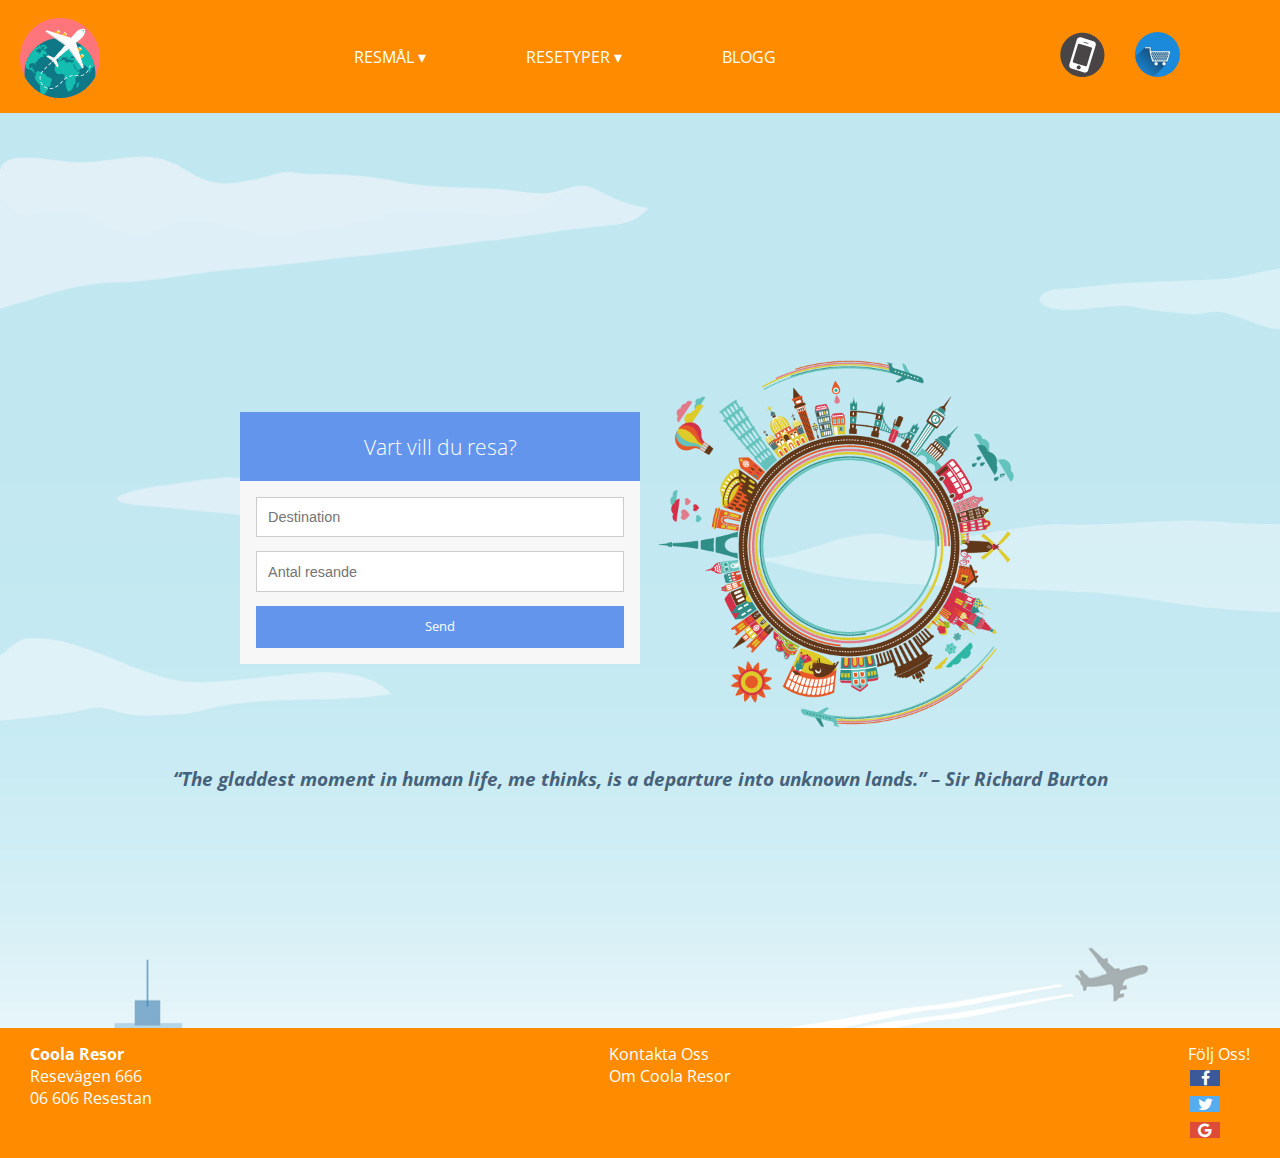
<file: index.html>
<!DOCTYPE html>
<html lang="en">
<head>
    <meta charset="UTF-8">
    <meta name="viewport" content="width=device-width, initial-scale=1.0">
    <meta name="description" content="Hitta din drömresa över hela världen till förmånliga priser!">
    <meta name="keywords" content="Resmål, Vinterresor, Sommarresor, Utlandsresa, Sista minuten">
    <link href="https://fonts.googleapis.com/css?family=Open+Sans" rel="stylesheet">
    <link rel="stylesheet" href="https://cdnjs.cloudflare.com/ajax/libs/font-awesome/4.7.0/css/font-awesome.min.css">
    <link rel="stylesheet" href="Home.css">
    <link rel="stylesheet" href="Homehome.css">

    <title>Coola Resor</title>
</head>
<body>

<nav>

    <div>

        <a href="index.html"><img id="Logga" src="Images/plane.svg" alt="Logotyp" title="Logotyp"></a>

    </div>

    <ul class="menu">

        <li class="dropdown"><span>RESMÅL &#9662</span>

            <ul class="dropdown-menu">

                <li><a href="Products.html#sista">Indien</a></li>

                <li><a href="Products.html#usa">USA</a></li>

                <li><a href="Products.html#sommarresor">England</a></li>

                <li><a href="Products.html#usa">Japan</a></li>

            </ul>

        </li>

        <li class="dropdown"><span>RESETYPER &#9662</span>

            <ul class="dropdown-menu">

                <li><a href="Products.html#sista">Sista Minuten</a></li>

                <li><a href="Products.html#vinterresor">Vinterresor</a></li>

                <li><a href="Products.html#sommarresor">Sommarresor</a></li>

            </ul>

        </li>

        <li><a href="blogg.html">BLOGG</a></li>

    </ul>

    <ul class="menu-mobile">

        <li class="dropdown-mobile"><span>RESOR &#9662</span>

            <ul class="dropdown-mobile-items">

                <li><a href="Products.html#sista">Sista Minuten</a></li>

                <li><a href="Products.html#vinterresor">Vinterresor</a></li>

                <li><a href="Products.html#sommarresor">Sommarresor</a></li>

            </ul>

        </li>

    </ul>

    <div id="nav-image">

        <a href="Kontakt.html"><img id="Telefon" src="Images/Telefon.svg" alt="kontaktikon" title="kontaktikon"> </a>

        <a href="Kundkorg.html"><img class="nav-img" src="Images/Kundkorg2.svg" alt="Kundkorg" title="Kungkorgsikon"></a>

    </div>

</nav>


<main>
    <section>
    <section id="sökbar">
        <div class="form-style-6">
            <h1>Vart vill du resa?</h1>
            <form>
                <input type="text" name="field1" placeholder=Destination />
                <input type="text" name="field2" placeholder="Antal resande" />
                <input type="submit" value="Send" />
            </form>
        </div>
    </section>
    <aside>
        <img id="travel" src="Images/travel.png" alt="Resebild" title="Bild på kända resemål"> </a>

    </aside>
    </section>
    <h3><em>“The gladdest moment in human life, me thinks, is a departure into unknown lands.” – Sir Richard Burton</em></h3>

</main>
<footer>
    <div>
        <p>
            <Strong>Coola Resor</Strong><br>
            Resevägen 666 <br>
            06 606 Resestan
        </p>
    </div>
    <div>
        <p><a href="Kontakt.html">Kontakta Oss</a></p>
        <p><a href="#">Om Coola Resor</a></p>
    </div>
    <div class="follow">
        <p>Följ Oss!</p>
        <a href="http://facebook.com" class="fa fa-facebook"></a>
        <a href="http://twitter.com" class="fa fa-twitter"></a>
        <a href="http://google.com" class="fa fa-google"></a>
    </div>
</footer>
</body>
</html>
</file>
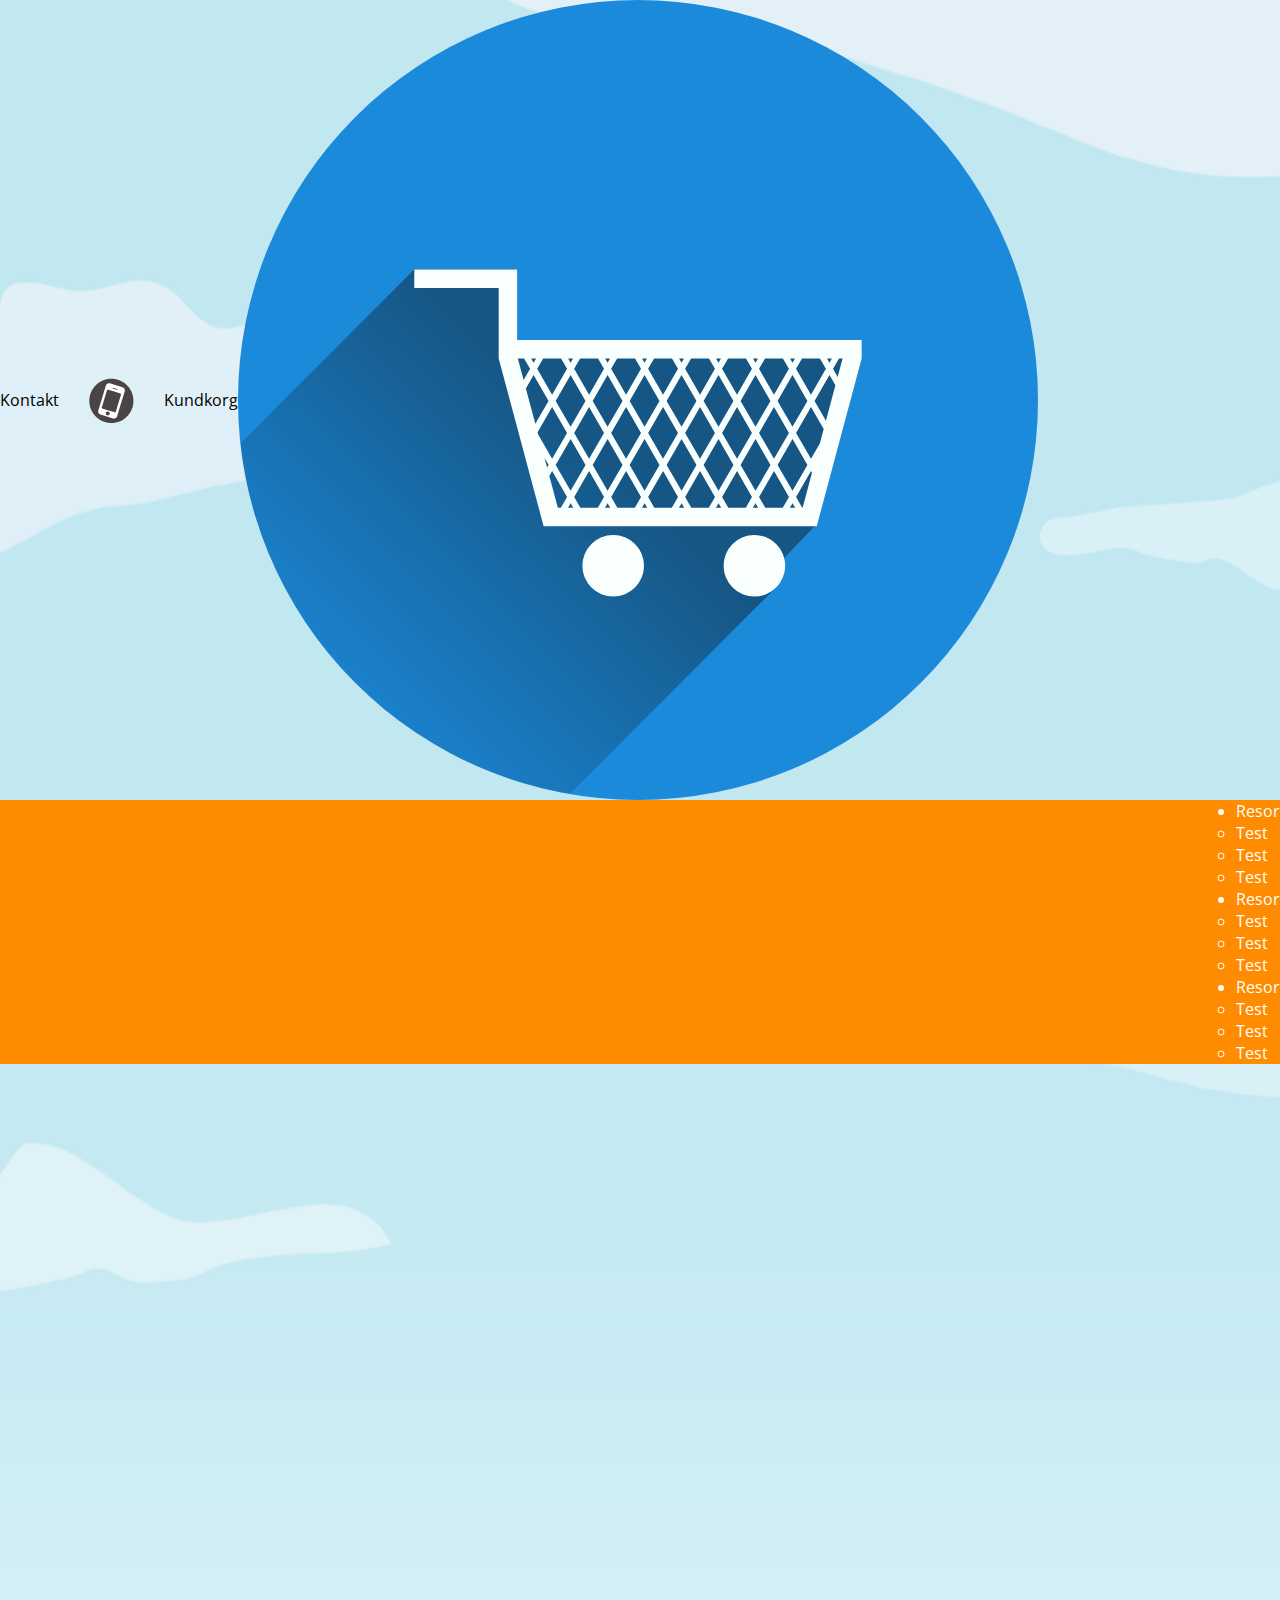
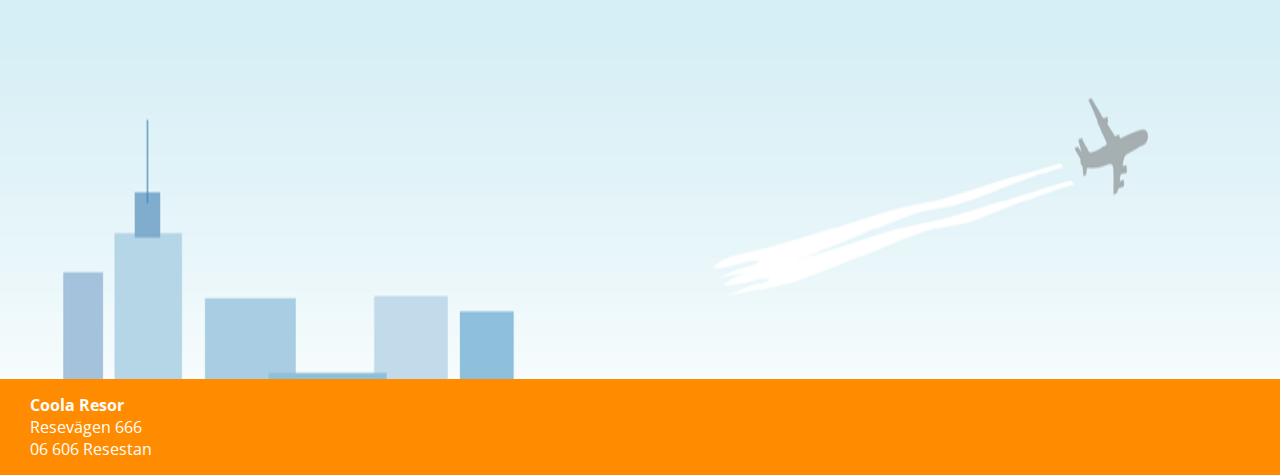
<file: Grund.html>
<!DOCTYPE html>
<html lang="en">
<head>
    <meta charset="UTF-8">
    <link href="https://fonts.googleapis.com/css?family=Open+Sans" rel="stylesheet">
    <link rel="stylesheet" href="Home.css">
    <link rel="stylesheet" href="Homehome.css">

    <title>Coola Resor</title>

</head>
<body>
        <header>
            <div class="img-container">
                <span>Kontakt</span>
                <img id="Telefon" src="Images/Telefon.svg">
                <span>Kundkorg</span>
                <img src="Images/Kundkorg2.svg">
            </div>

        </header>
        <nav>
            <img id="Logga" src="Images/plane.svg">
                <ul>
                    <li><a href="#">Resor
                    <ul>
                        <li><a href="#">Test</a></li>
                        <li><a href="#">Test</a></li>
                        <li><a href="#">Test</a></li>
                    </ul>
                    </a></li>
                    <li><a href="#">Resor
                            <ul>
                                <li><a href="#">Test</a></li>
                                <li><a href="#">Test</a></li>
                                <li><a href="#">Test</a></li>
                            </ul>
                        </a>
                    </li>
                    <li><a href="#">Resor
                            <ul>
                                <li><a href="#">Test</a></li>
                                <li><a href="#">Test</a></li>
                                <li><a href="#">Test</a></li>
                            </ul>
                        </a>
                    </li>
                </ul>
        </nav>
        <main>

        </main>
        <footer>
         <p>
             <Strong>Coola Resor</Strong><br>
             Resevägen 666 <br>
             06 606 Resestan

         </p>
        </footer>
</body>
</html>
</file>
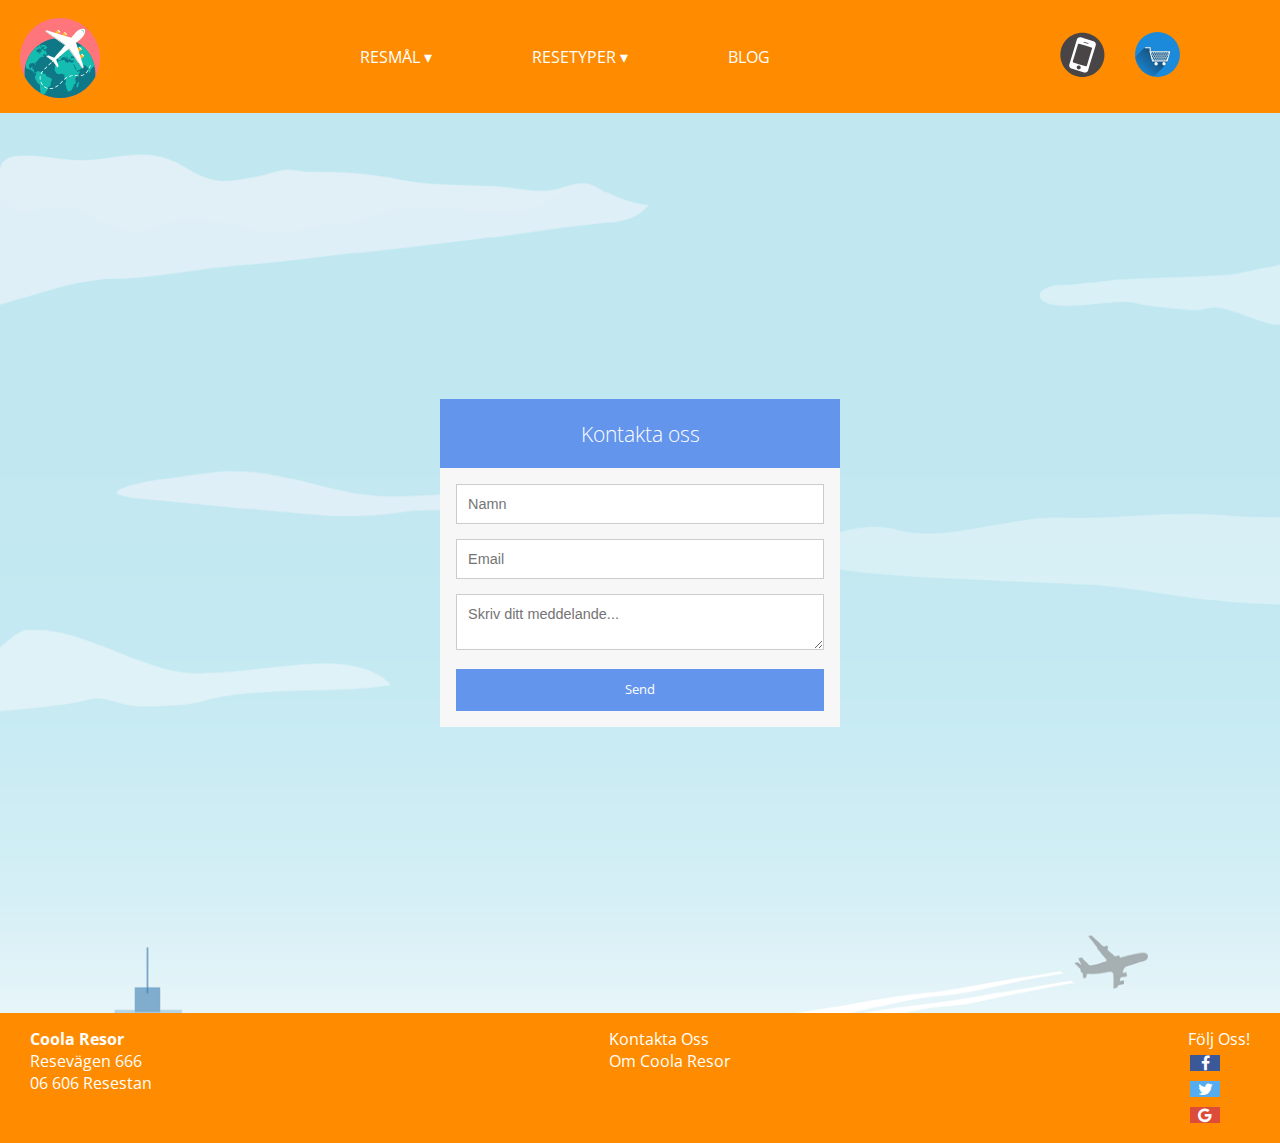
<file: Kontakt.html>
<!DOCTYPE html>
<html lang="en">
<head>
    <meta charset="UTF-8">
    <meta name="viewport" content="width=device-width, initial-scale=1.0">
    <meta name="keywords" content="Kommentar, Kontakta oss, Email">
    <link href="https://fonts.googleapis.com/css?family=Open+Sans" rel="stylesheet">
    <link rel="stylesheet" href="https://cdnjs.cloudflare.com/ajax/libs/font-awesome/4.7.0/css/font-awesome.min.css">
    <link rel="stylesheet" href="Home.css">
    <link rel="stylesheet" href="Kontakt.css">
    <title>Coola Resor</title>
</head>
<body>

<nav>

    <div>

        <a href="index.html"><img id="Logga" src="Images/plane.svg"></a>

    </div>

    <ul class="menu">

        <li class="dropdown"><span>RESMÅL &#9662</span>

            <ul class="dropdown-menu">

                <li><a href="Products.html#sista">Indien</a></li>

                <li><a href="Products.html#usa">USA</a></li>

                <li><a href="Products.html#sommarresor">England</a></li>

                <li><a href="Products.html#usa">Japan</a></li>

            </ul>

        </li>

        <li class="dropdown"><span>RESETYPER &#9662</span>

            <ul class="dropdown-menu">

                <li><a href="Products.html#sista">Sista Minuten</a></li>

                <li><a href="Products.html#vinterresor">Vinterresor</a></li>

                <li><a href="Products.html#sommarresor">Sommarresor</a></li>

            </ul>

        </li>

        <li><a href="blogg.html">BLOG</a></li>

    </ul>

    <ul class="menu-mobile">

        <li class="dropdown-mobile"><span>RESOR &#9662</span>

            <ul class="dropdown-mobile-items">

                <li><a href="Products.html#sista">Sista Minuten</a></li>

                <li><a href="Products.html#vinterresor">Vinterresor</a></li>

                <li><a href="Products.html#sommarresor">Sommarresor</a></li>

            </ul>

        </li>

    </ul>

    <div id="nav-image">

        <a href="Kontakt.html"><img id="Telefon" src="Images/Telefon.svg"> </a>

        <a href="Kundkorg.html"><img class="nav-img" src="Images/Kundkorg2.svg"></a>

    </div>

</nav>

<main>


        <section>
            <div class="form-style-6">
                <h1>Kontakta oss</h1>
                <form>
                    <input type="text" name="field1" placeholder="Namn" />
                    <input type="email" name="field2" placeholder="Email" />
                    <textarea name="field3" placeholder="Skriv ditt meddelande..."></textarea>
                    <input type="submit" value="Send" />
                </form>
            </div>
        </section>
</main>
<footer>
    <div>
        <p>
            <Strong>Coola Resor</Strong><br>
            Resevägen 666 <br>
            06 606 Resestan
        </p>
    </div>
    <div>
        <p><a href="Kontakt.html">Kontakta Oss</a></p>
        <p><a href="#">Om Coola Resor</a></p>
    </div>
    <div class="follow">
        <p>Följ Oss!</p>
        <a href="#" class="fa fa-facebook"></a>
        <a href="#" class="fa fa-twitter"></a>
        <a href="#" class="fa fa-google"></a>
    </div>
</footer>
</body>
</html>
</file>
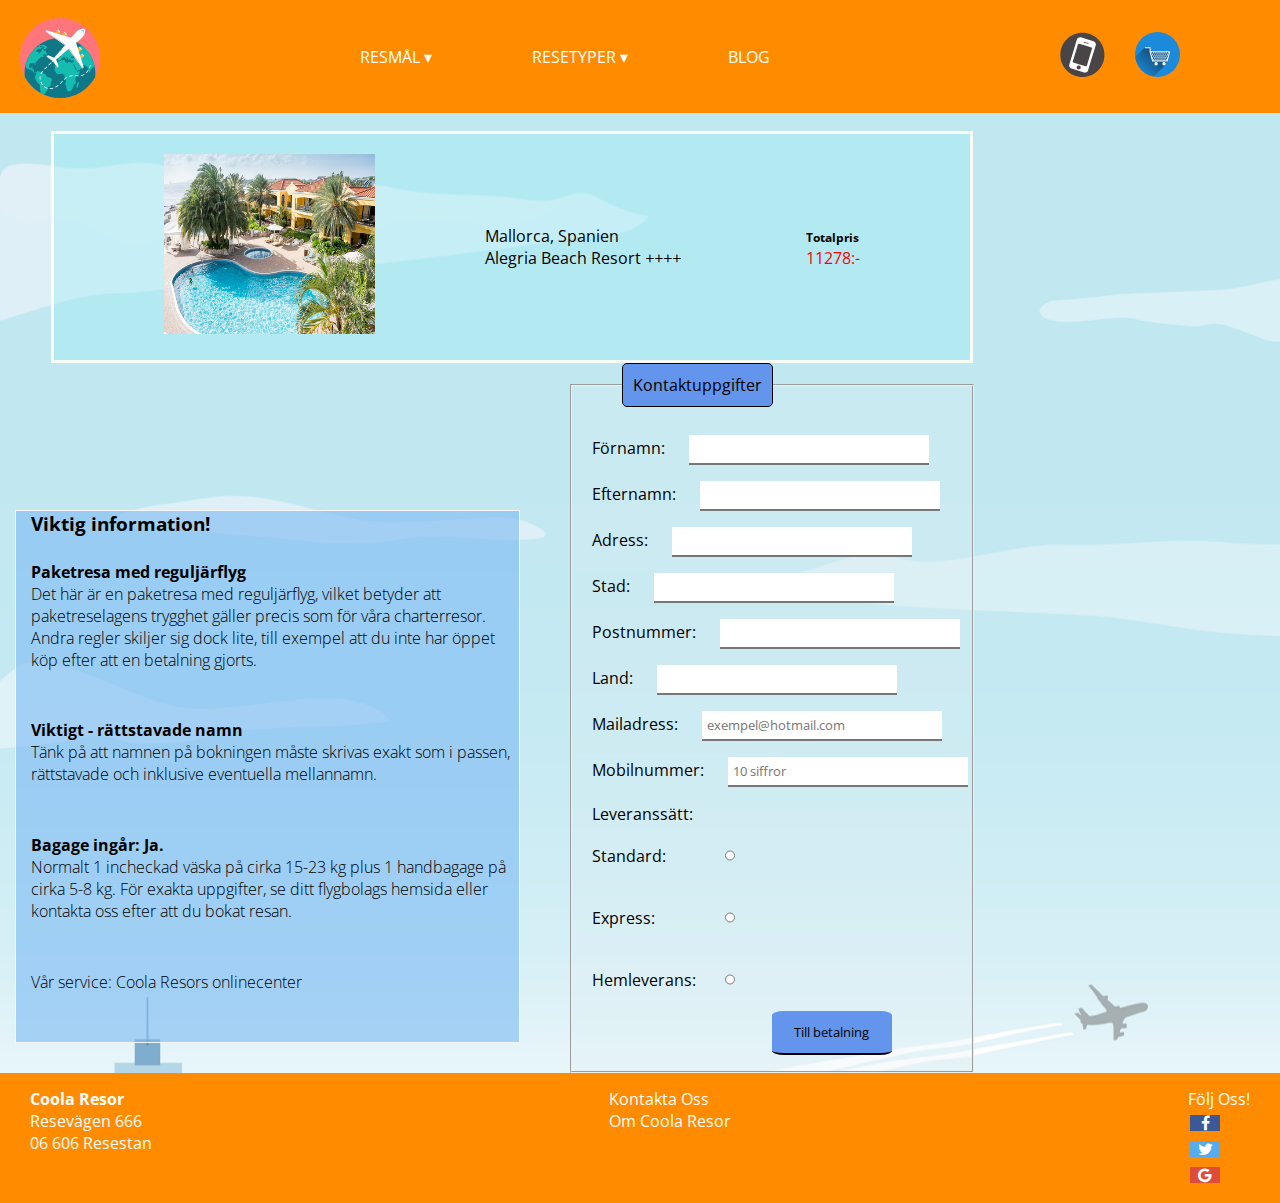
<file: Kundkorg.html>
<!DOCTYPE html>
<html lang="en">
<head>
    <meta charset="UTF-8">
    <link rel="stylesheet" href="Home.css">
    <link rel="stylesheet" href="Kundkorg.css">
    <meta name="keywords" content="Kontaktupgifter, Information, Coola resor,">
    <link rel="stylesheet" href="https://cdnjs.cloudflare.com/ajax/libs/font-awesome/4.7.0/css/font-awesome.min.css">
    <link href="https://fonts.googleapis.com/css?family=Open+Sans" rel="stylesheet">
    <meta name="viewport" content="width=device-width, initial-scale=1.0">
    <title>Coola Resor</title>
</head>
<body>

<nav>

    <div>

        <a href="index.html"><img id="Logga" src="Images/plane.svg" alt="Logotyp" title="Logotyp"></a>

    </div>

    <ul class="menu">

        <li class="dropdown"><span>RESMÅL &#9662</span>

            <ul class="dropdown-menu">

                <li><a href="Products.html#sista">Indien</a></li>

                <li><a href="Products.html#usa">USA</a></li>

                <li><a href="Products.html#sommarresor">England</a></li>

                <li><a href="Products.html#usa">Japan</a></li>

            </ul>

        </li>

        <li class="dropdown"><span>RESETYPER &#9662</span>

            <ul class="dropdown-menu">

                <li><a href="Products.html#sista">Sista Minuten</a></li>

                <li><a href="Products.html#vinterresor">Vinterresor</a></li>

                <li><a href="Products.html#sommarresor">Sommarresor</a></li>

            </ul>

        </li>

        <li><a href="blogg.html">BLOG</a></li>

    </ul>

    <ul class="menu-mobile">

        <li class="dropdown-mobile"><span>RESOR &#9662</span>

            <ul class="dropdown-mobile-items">

                <li><a href="Products.html#sista">Sista Minuten</a></li>

                <li><a href="Products.html#vinterresor">Vinterresor</a></li>

                <li><a href="Products.html#sommarresor">Sommarresor</a></li>

            </ul>

        </li>

    </ul>

    <div id="nav-image">

        <a href="Kontakt.html"><img id="Telefon" src="Images/Telefon.svg"> </a>

        <a href="Kundkorg.html"><img class="nav-img" src="Images/Kundkorg2.svg"></a>

    </div>

</nav>

<main>
    <section id="övre">
                 <article>
                    <article id="bild">
                        <img src="Images/resort-906102_960_720.jpg" title="Hotel" alt="Hotel">
                    </article>
                    <article id="namn">
                        <ul>
                            <li><p>Mallorca, Spanien</p></li>
                            <li><span>Alegria Beach Resort <em>++++</em></span></li>
                        </ul>
                    </article>
                    <article id="priset">
                        <ul>
                            <li><strong>Totalpris</strong><p>11278:-</p></li>
                        </ul>
                    </article>
                 </article>
    </section>

    <section id="undre">
    <article id="info">
        <h3>Viktig information!</h3>
        <ul>
            <li><strong>Paketresa med reguljärflyg</strong>
                <p>Det här är en paketresa med reguljärflyg, vilket betyder att paketreselagens trygghet gäller precis som för våra charterresor.
                    Andra regler skiljer sig dock lite, till exempel att du inte har öppet köp efter att en betalning gjorts.</p></li>
            <li><strong>Viktigt - rättstavade namn</strong>
                <p>Tänk på att namnen på bokningen måste skrivas exakt som i passen, rättstavade och inklusive eventuella mellannamn.</p></li>
            <li><strong>Bagage ingår: Ja.</strong>
                <p>Normalt 1 incheckad väska på cirka 15-23 kg plus 1 handbagage på cirka 5-8 kg. För exakta uppgifter,
                    se ditt flygbolags hemsida eller kontakta oss efter att du bokat resan.</p></li>
            <li>Vår service: Coola Resors onlinecenter</li>
        </ul>
    </article>
    <article id="formbox">

        <form>

            <fieldset>
                <legend>Kontaktuppgifter</legend>
            <label for="Förnamn">Förnamn:</label>
            <input id="Förnamn" type="text" name="Förnamn" pattern="[A-Ö a-ö]{2,}" title="Endast bokstäver" required>
            <label for="Efternamn">Efternamn:</label>
            <input id="Efternamn" type="text" name="Efternamn" pattern="[A-Ö a-ö]{2,}" title="Endast bokstäver" required>
            <label for="Gatuadress">Adress:</label>
            <input id="Gatuadress" type="text" name="Gatuadress" title="Vänligen fyll i fältet" required>
            <label for="Stad">Stad:</label>
            <input id="Stad" type="text" name="Stad" pattern="[A-Ö a-ö]{2,}" title="Endast bokstäver"required>
            <label for="Postnummer">Postnummer:</label>
            <input id="Postnummer" type="text" name="Postnummer" pattern="[0-9]+" minlength="5" title="Endast siffror" required>
            <label for="Land">Land:</label>
            <input id="Land" type="text" name="Land" pattern="[A-Ö a-ö]{2,}" title="Endast bokstäver" required>
            <label for="Mailadress">Mailadress:</label>
            <input id="Mailadress" type="email" name="Mailadress" placeholder="exempel@hotmail.com" required>
            <label for="Telefonnummer">Mobilnummer:</label>
            <input id="Telefonnummer" type="number" name="Telefonnummer"  placeholder="10 siffror" minlength="10" title="Endast siffror" required>
            <label>Leveranssätt: </label>
                <div class="radiobuttons">
                    <label>Standard: </label>
                    <input type="radio" name="alt" class="radio">
                </div>
                <div class="radiobuttons">
                    <label>Express: </label>
                    <input type="radio" name="alt" class="radio">
                </div>
                <div class="radiobuttons">
                    <label>Hemleverans: </label>
                    <input type="radio" name="alt" class="radio">
                </div>
            <input type="submit" value="Till betalning" id="payment">
            </fieldset>
        </form>

        </article>
    </section>
</main>
<footer>
    <div>
        <p>
            <Strong>Coola Resor</Strong><br>
            Resevägen 666 <br>
            06 606 Resestan
        </p>
    </div>
    <div>
        <p><a href="Kontakt.html">Kontakta Oss</a></p>
        <p><a href="#">Om Coola Resor</a></p>
    </div>
    <div class="follow">
        <p>Följ Oss!</p>
        <a href="#" class="fa fa-facebook"></a>
        <a href="#" class="fa fa-twitter"></a>
        <a href="#" class="fa fa-google"></a>
    </div>
</footer>
</body>
</html>
</file>
<file: Home.css>
*{
    margin: 0;
    padding: 0;
    box-sizing: border-box;
    font-family: 'Open Sans', sans-serif;
}
body > nav{
    background-color: darkorange;
    box-sizing: border-box;
    height: auto;
    display: flex;
    justify-content: space-between;
    align-items: center;
    color: white;
    width: 100%;

}

body {
    display: flex;
    flex-direction: column;
    background-image: url("Images/background.png");
    background-size: 100% 100%;

}
.img-container {
    display: flex;
    align-items: center;
}
#nav-image {

    display: flex;
    align-items: center;
    margin-right: 100px;
}

#Telefon{
    height: 105px;
    width: 105px;
}
.nav-img{
    height: 45px;
    width: 45px;
}

#Logga{
    height: 100px;
    width: 100px;
    margin-top: 8px;
    padding-left: 20%;

}

.menu {
    /*margin-top: 15px;*/
    display: flex;
    align-items: center;
    justify-content: space-between;
}
.menu > li {
    display: inline;
    margin-right: 100px;
}
.menu > li:last-of-type {
    margin-right: 0;
}
.dropdown:hover .dropdown-menu {
    display: flex;
    flex-direction: column;
    background: rgba(255, 115, 27, 0.64);
    border-radius: 5px;
    padding-top: 60px;
    position: absolute;
    top: -25px;
    left: -30px;
    z-index: 1;
}
.dropdown-menu li {
    list-style: none;
    border-bottom: dashed white 2px;
    padding: 0 40px 10px 20px;
    margin: 10px;
}
.dropdown-menu li:last-of-type {
    border-bottom: none;
}
.dropdown {
    position: relative;
}
.dropdown > span {
    z-index: 2;
    position: relative;
    cursor: pointer;
}
.dropdown-menu {
    display: none;
}
.menu-mobile {
    display: none;
}

footer {
    display: flex;
    width: 100%;
    flex-direction: row;
    justify-content: space-between;
    background: darkorange;
    color: white;
    padding: 15px 30px;
}
.fa{
    width: 30px;
    text-align: center;
    text-decoration: none;
    margin: 5px 2px;
}
.follow {
    display: flex;
    flex-direction: column;
}

.fa:hover {
    opacity: 0.7;
}

.fa-facebook {
    background-color: #3B5998;
    color: white;
}
.fa-twitter {
    background: #55ACEE;
    color: white;
}

.fa-google {
    background: #dd4b39;
    color: white;
}
a{
    text-decoration: none;
    color: white}

@media (max-width: 768px) {
    /*nav > ul{
        width: 57%;
    }

    nav > ul > li:hover a + ul{
        width: 87px;
    }*/
    .menu {
        display: none;
    }
    .menu-mobile {
        /*margin-top: 15px;*/
        display: flex;
        margin-left: 50px;
    }
    .menu-mobile > li {
        display: inline;
        margin-right: 20px;
    }
    .dropdown-mobile:hover .dropdown-mobile-items {
        display: flex;
        flex-direction: column;
        background: rgba(255, 115, 27, 0.7);
        border-radius: 5px;
        padding-top: 60px;
        position: absolute;
        top: -25px;
        left: -30px;
        z-index: 1;
    }
    .dropdown-mobile-items li {
        list-style: none;
        border-bottom: solid grey 1px;
        padding: 5px;
        margin: 10px;
    }
    .dropdown-mobile {
        position: relative;
    }
    .dropdown-mobile > span {
        z-index: 2;
        position: relative;
    }
    .dropdown-mobile-items {
        display: none;
    }
    footer{
        display: flex;
        justify-content: center;
        width: 100%;
        bottom: 0;

    }
}
</file>
<file: Homehome.css>
.form-style-6{
    font: 95% Arial, Helvetica, sans-serif;
    max-width: 400px;
    margin: 10px auto;
    padding: 16px;
    background: #F7F7F7;
}
.form-style-6 h1{
    background: cornflowerblue;
    padding: 20px 0;
    font-size: 140%;
    font-weight: 300;
    text-align: center;
    color: #fff;
    margin: -16px -16px 16px -16px;
}
.form-style-6 input[type="text"],
.form-style-6 input[type="date"],
.form-style-6 input[type="datetime"],
.form-style-6 input[type="email"],
.form-style-6 input[type="number"],
.form-style-6 input[type="search"],
.form-style-6 input[type="time"],
.form-style-6 input[type="url"],
.form-style-6 textarea,
.form-style-6 select
{
    -webkit-transition: all 0.30s ease-in-out;
    -moz-transition: all 0.30s ease-in-out;
    -ms-transition: all 0.30s ease-in-out;
    -o-transition: all 0.30s ease-in-out;
    outline: none;
    box-sizing: border-box;
    -webkit-box-sizing: border-box;
    -moz-box-sizing: border-box;
    width: 100%;
    background: #fff;
    margin-bottom: 4%;
    border: 1px solid #ccc;
    padding: 3%;
    color: #555;
    font: 95% Arial, Helvetica, sans-serif;
}
.form-style-6 input[type="text"]:focus,
.form-style-6 input[type="date"]:focus,
.form-style-6 input[type="datetime"]:focus,
.form-style-6 input[type="email"]:focus,
.form-style-6 input[type="number"]:focus,
.form-style-6 input[type="search"]:focus,
.form-style-6 input[type="time"]:focus,
.form-style-6 input[type="url"]:focus,
.form-style-6 textarea:focus,
.form-style-6 select:focus
{
    box-shadow: 0 0 5px cornflowerblue;
    padding: 3%;
    border: 1px solid cornflowerblue;
}

.form-style-6 input[type="submit"],
.form-style-6 input[type="button"]{
    box-sizing: border-box;
    -webkit-box-sizing: border-box;
    -moz-box-sizing: border-box;
    width: 100%;
    padding: 3%;
    background: cornflowerblue;
    border-bottom: 2px solid cornflowerblue;
    border-top-style: none;
    border-right-style: none;
    border-left-style: none;
    color: #fff;
}
.form-style-6 input[type="submit"]:hover,
.form-style-6 input[type="button"]:hover{
    background: #ff731b;
}
main {
    display:flex;
    flex-direction: column;
    justify-content: center;
    align-items: center;
    margin-bottom: 15px;
    height:100vh;
    padding: 1rem;
}

#sökbar{
    flex: 1 50%;
}


aside{
    flex: 1 50%;
}

#travel{
    height: 400px;
    width:400px;
}
h3{
    color: rgba(0, 25, 62, 0.68);
}
main>section{
    display: flex;
    flex-direction: row;
    justify-content: center;
    align-items: center;
    margin-bottom: 25px;
}

@media only screen and (max-width: 768px) {
        body {
            width: 100%;
            display:flex;
            flex-direction:column;
        }

        main {
            align-self: stretch;
            width: 100%;
            display: flex;
            flex-direction: column;
            margin-top: 10px;

        }

    main>section{
        display: flex;
        flex-direction: column;
        justify-content: center;
        align-items: center;
        margin-bottom: 25px;
    }

        fieldset {
            width: 100%;
        }
        #sökbar{
            margin: 0 auto;
        }

        form {
            display: flex;
            flex-direction: column;
        }

        label {
            margin-top: 5%;
        }

        input {
            margin-top: 2%;
        }

        textarea {
            margin: 0 auto;
            margin-top: 10%;
        }

        input:last-of-type {

            margin-top: 5%;
        }

}
</file>
<file: Kontakt.css>
.form-style-6{
    font: 95% Arial, Helvetica, sans-serif;
    max-width: 400px;
    margin: 10px auto;
    padding: 16px;
    background: #F7F7F7;
}
.form-style-6 h1{
    background: cornflowerblue;
    padding: 20px 0;
    font-size: 140%;
    font-weight: 300;
    text-align: center;
    color: #fff;
    margin: -16px -16px 16px -16px;
}
main{

    height:100vh;
    display: flex;
    flex-direction: column;
    justify-content: center;
    align-items: center;


}
.form-style-6 input[type="text"],
.form-style-6 input[type="date"],
.form-style-6 input[type="datetime"],
.form-style-6 input[type="email"],
.form-style-6 input[type="number"],
.form-style-6 input[type="search"],
.form-style-6 input[type="time"],
.form-style-6 input[type="url"],
.form-style-6 textarea,
.form-style-6 select
{
    -webkit-transition: all 0.30s ease-in-out;
    -moz-transition: all 0.30s ease-in-out;
    -ms-transition: all 0.30s ease-in-out;
    -o-transition: all 0.30s ease-in-out;
    outline: none;
    box-sizing: border-box;
    -webkit-box-sizing: border-box;
    -moz-box-sizing: border-box;
    width: 100%;
    background: #fff;
    margin-bottom: 4%;
    border: 1px solid #ccc;
    padding: 3%;
    color: #555;
    font: 95% Arial, Helvetica, sans-serif;
}
.form-style-6 input[type="text"]:focus,
.form-style-6 input[type="date"]:focus,
.form-style-6 input[type="datetime"]:focus,
.form-style-6 input[type="email"]:focus,
.form-style-6 input[type="number"]:focus,
.form-style-6 input[type="search"]:focus,
.form-style-6 input[type="time"]:focus,
.form-style-6 input[type="url"]:focus,
.form-style-6 textarea:focus,
.form-style-6 select:focus
{
    box-shadow: 0 0 5px cornflowerblue;
    padding: 3%;
    border: 1px solid cornflowerblue;
}

.form-style-6 input[type="submit"],
.form-style-6 input[type="button"]{
    box-sizing: border-box;
    -webkit-box-sizing: border-box;
    -moz-box-sizing: border-box;
    width: 100%;
    padding: 3%;
    background: cornflowerblue;
    border-bottom: 2px solid cornflowerblue;
    border-top-style: none;
    border-right-style: none;
    border-left-style: none;
    color: #fff;
}
.form-style-6 input[type="submit"]:hover,
.form-style-6 input[type="button"]:hover{
    background: #ff731b;
}



@media (max-width: 768px){
    body{
        width: 100%;
    }
    main{
        width: 90%;
        margin: 0 auto;
    }
    section{

    }
    fieldset{
        width: 100%;
        margin: 0 auto;
        margin-left: 3%;
    }
    form{
        display: flex;
        flex-direction: column;
    }
    label{
        margin-top: 5%;
    }
    input{
        margin-top: 2%;
        float: left;
    }
    textarea{
        margin-right: 6%;
        margin-top: 10%;
    }
    input:last-of-type{
        margin-left: 0%;
        margin-top: 5%;
        margin-bottom: 3%;
        float: left;
    }


}
</file>
<file: Kundkorg.css>
/* Här börjar kundkorgen */
main {
    width: 80%;
}
#övre{
    width: 100%;
    display: flex;
    align-items: center;
    margin-top: 2vh;
}
#övre > article{
    display: flex;
    flex-direction: row;
    align-items: center;
    justify-content: space-evenly;
    width: 90%;
    padding-top: 2%;
    padding-bottom: 2%;
    margin: 0 auto;
    border-style: solid;
    border-color: #f7fff6;
    background-color: rgba(155, 239, 243, 0.35);

}
#bild{
    width: 23%;
}
#bild > img{
    width: 100%;
    height: 20vh;
}
#namn{
    width: 23%;
}
#namn > ul{
    display: flex;
    flex-direction: column;
    list-style: none;
}
/*#namn > ul > li{
    width: 50%;
}*/
#priset > ul{
    list-style: none;
}
#priset > ul > li > p{
    display: flex;
    justify-content: flex-end;
    color: red;
}
#priset > ul > li > strong{
    font-size: 75%;
}
#undre{
    display: flex;
    flex-direction: row;
    align-items: flex-end;
    width: 100%;
    padding-left: 15px;

}
#info {
    float:left ;
    width: 50%;
    border: 1px solid #f5f5f5;
    background-color: rgba(128, 187, 243, 0.62);
    margin-bottom: 3%;
}
#info > h3{
    margin-bottom: 5%;
    padding-left: 15px;
}
#info > ul{
    list-style: none;
    display: block;
    padding-left: 15px;
}
#info > ul > li{
    margin-bottom: 10%;
    font-weight: 100;
}
#info > ul > li > strong{
    font-weight: 700;
    margin-right: 50%;
}
#ruta{
    margin: 0 auto;
    width: 7%;
}
#formbox {
    float: right;
    width: 50%;
}
#formbox > form{
    width: 100%;
    margin: 0 auto;

}
/*form > h3{
    margin-left: 18%;
    margin-top: 83%;
}*/
fieldset{
    margin: 0 auto;
    width: 350px;
    background-color: rgba(227, 240, 243, 0.26);

}
legend{
    border: 1px solid;
    padding: 10px;
    margin-left: 50px;
    border-radius: 5px;
    background-color: cornflowerblue;
    margin-bottom: 7%;
}
label{
    margin: 5%;
}
input{
    margin-bottom: 4%;
    padding: 5px;
    border-left: none;
    border-right: none;
    border-top: none;
    width: 60%;
}
input:focus{
    background-color: orange;
}
.radiobuttons{
    width: 400px;
    display: flex;
    justify-content: space-between;
    align-items: center;
}
.radiobuttons > input {
    margin-right: 237px;
    margin-top: 15px;
    width: 10px;
}
#payment{
    margin-left: 50%;
    border-radius: 10%;
    background-color: cornflowerblue;
    padding: 3%;
    width: 30%;
    text-align: center;
}

#payment:hover{
    background-color: orange;
}
footer{
    position: relative;
}
/*Här slutar kundkorgen*/




@media (max-width:768px)
{
    body{
        margin-left: 0;
    }
    header{
        width: 100%;
    }
    nav{
        width: 100%;
    }
    main{
        width: 100%;
        border: none;
    }

    #undre{
        display: flex;
        flex-direction: column;
        padding-left: 0;
        border-top-style: none;
        margin-top: 2vh;
    }
    #info{
        width: 100%;
    }
    #formbox{
        width: 100%;
    }
    #formbox > form{

    }
    fieldset{
        background-color: white;
    }
    label{
        color: black;
    }
    footer{
        display: flex;
        justify-content: center;
        position: static;
        width: 100%;
    }
}
</file>
